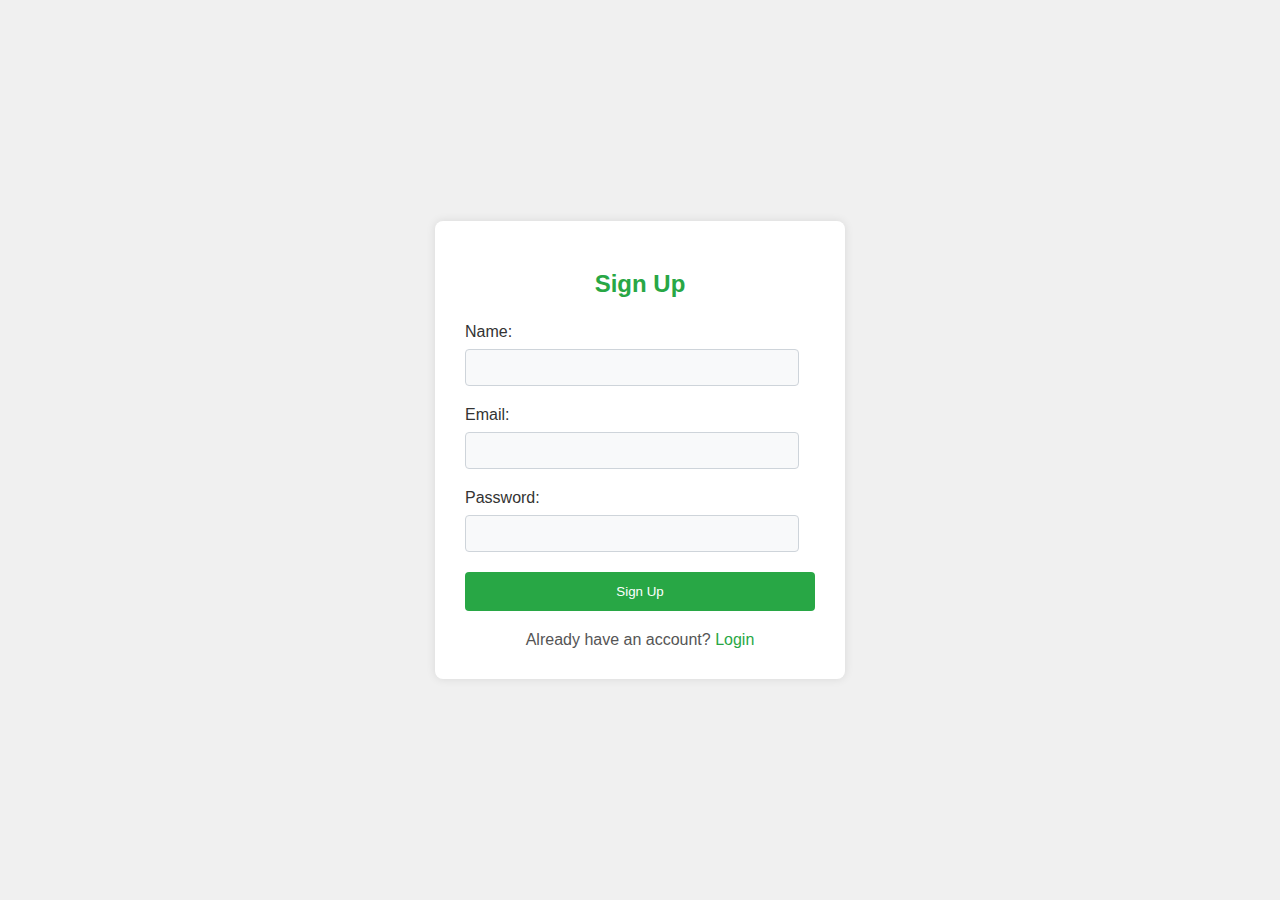
<file: signup/index.html>
<!DOCTYPE html>
<html lang="en">
<head>
    <meta charset="UTF-8">
    <meta name="viewport" content="width=device-width, initial-scale=1.0">
    <title>Triplify - Sign Up</title>
    <link rel="stylesheet" href="styles.css"> </head>
<body>

    <div class="container">
        <h2>Sign Up</h2>
        <form id="signup-form">
            <div class="form-group">
                <label for="signup-name">Name:</label>
                <input type="text" id="signup-name" name="signup-name" required>
            </div>
            <div class="form-group">
                <label for="signup-email">Email:</label>
                <input type="email" id="signup-email" name="signup-email" required>
            </div>
            <div class="form-group">
                <label for="signup-password">Password:</label>
                <input type="password" id="signup-password" name="signup-password" required>
            </div>
            <button type="submit">Sign Up</button>
            <div class="switch-form">
                Already have an account? <a href="#">Login</a>
            </div>
        </form>
    </div>

</body>
</html>
</file>
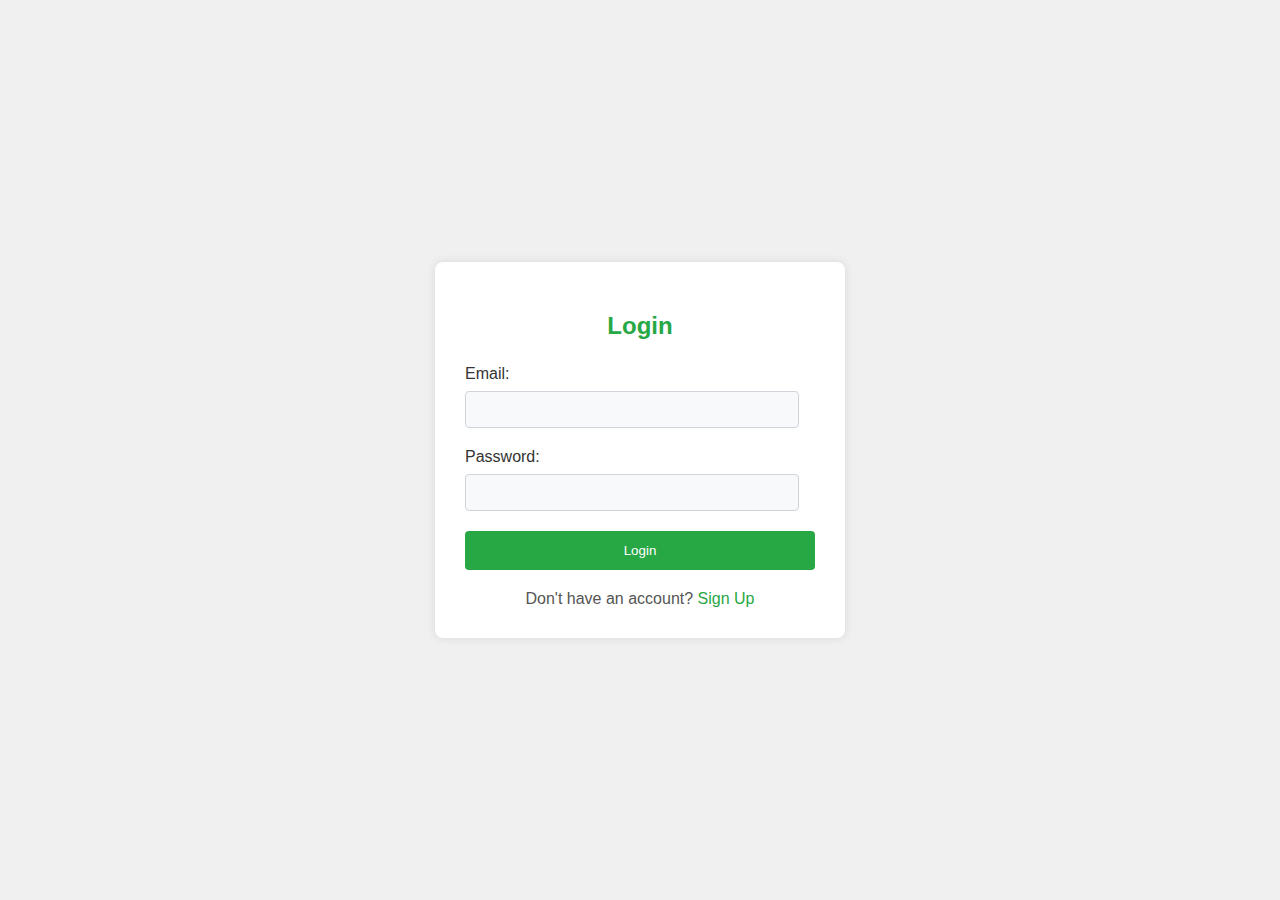
<file: html/login.html>
<!DOCTYPE html>
<html lang="en">
  <head>
    <meta charset="UTF-8" />
    <meta name="viewport" content="width=device-width, initial-scale=1.0" />
    <title>Hotel Booking - Login/Sign Up</title>
    <link rel="stylesheet" href="../css/login.css" />
  </head>
  <body>
    <div class="container">
      <div id="login-form">
        <h2>Login</h2>
        <form id="login-form-actual">
          <div class="form-group">
            <label for="login-email">Email:</label>
            <input type="email" id="login-email" name="login-email" required />
          </div>
          <div class="form-group">
            <label for="login-password">Password:</label>
            <input
              type="password"
              id="login-password"
              name="login-password"
              required
            />
          </div>
          <button type="submit" id="login-btn">Login</button>
        </form>
        <div class="switch-form">
          Don't have an account?
          <a href="./signup.html" id="signup-link">Sign Up</a>
        </div>
      </div>
    </div>

    <script src="../js/login.js"></script>
  </body>
</html>
</file>
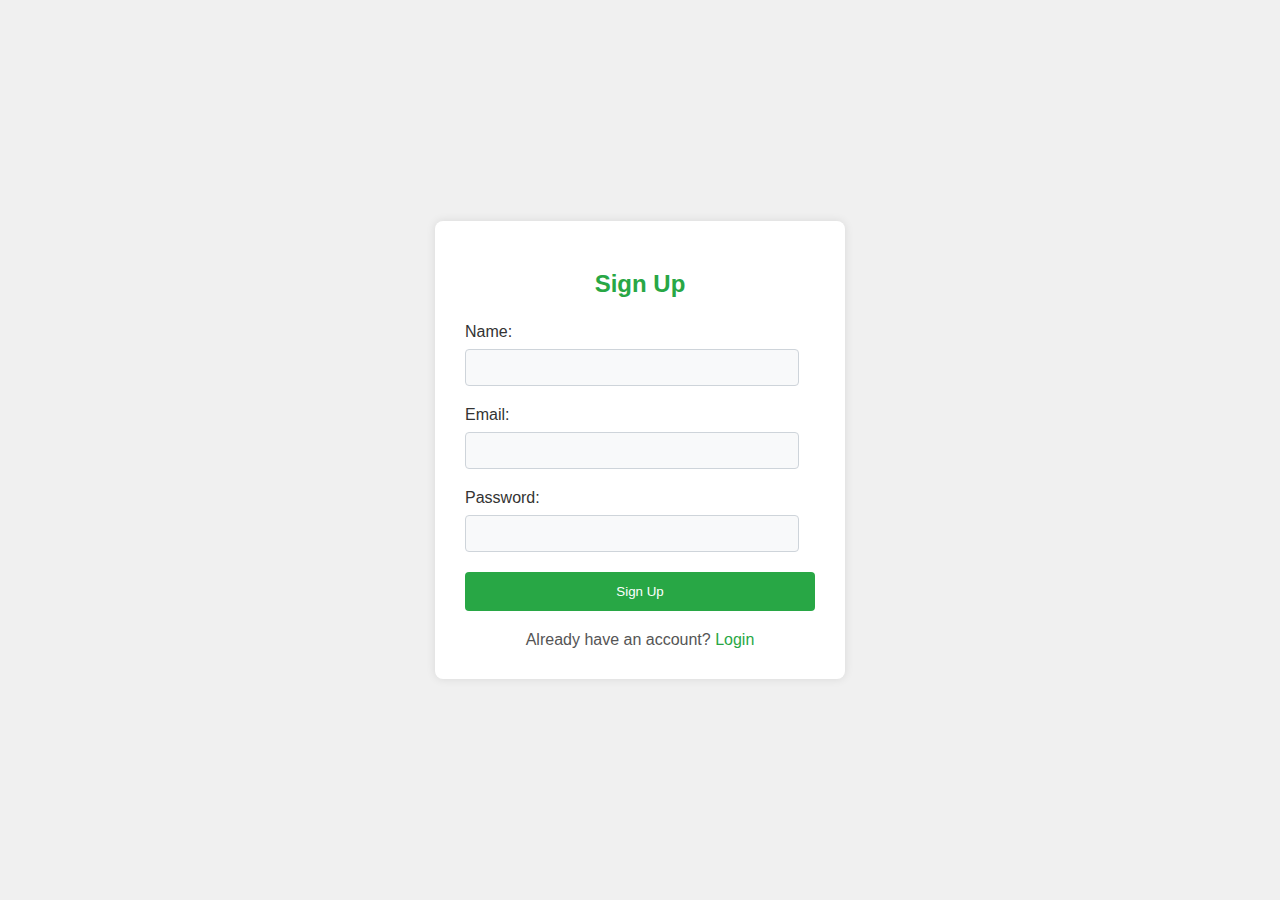
<file: html/signup.html>
<!DOCTYPE html>
<html lang="en">
<head>
    <meta charset="UTF-8">
    <meta name="viewport" content="width=device-width, initial-scale=1.0">
    <title>Triplify - Sign Up</title>
    <link rel="stylesheet" href="../css/signup.css"> </head>
<body>

    <div class="container">
        <h2>Sign Up</h2>
        <form id="signup-form">
            <div class="form-group">
                <label for="signup-name">Name:</label>
                <input type="text" id="signup-name" name="signup-name" required>
            </div>
            <div class="form-group">
                <label for="signup-email">Email:</label>
                <input type="email" id="signup-email" name="signup-email" required>
            </div>
            <div class="form-group">
                <label for="signup-password">Password:</label>
                <input type="password" id="signup-password" name="signup-password" required>
            </div>
            <button type="submit">Sign Up</button>
            <div class="switch-form">
                Already have an account? <a href="./login.html">Login</a>
            </div>
        </form>
    </div>

</body>
</html>
</file>
<file: signup/styles.css>
/* styles.css */
body {
    font-family: sans-serif;
    background-color: #f0f0f0;
    display: flex;
    justify-content: center;
    align-items: center;
    min-height: 100vh;
    margin: 0;
}

.container {
    background-color: #ffffff;
    padding: 30px;
    border-radius: 8px;
    box-shadow: 0 0 10px rgba(0, 0, 0, 0.1);
    width: 350px;
}

h2 {
    text-align: center;
    color: #28a745;
    margin-bottom: 25px;
}

.form-group {
    margin-bottom: 20px;
}

label {
    display: block;
    margin-bottom: 8px;
    color: #333;
}

input[type="text"],
input[type="email"],
input[type="password"] {
    width: calc(100% - 16px);
    padding: 10px;
    border: 1px solid #ced4da;
    border-radius: 4px;
    box-sizing: border-box;
    background-color: #f8f9fa;
}

button {
    width: 100%;
    padding: 12px;
    background-color: #28a745;
    color: white;
    border: none;
    border-radius: 4px;
    cursor: pointer;
}

button:hover {
    background-color: #218838;
}

.switch-form {
    text-align: center;
    margin-top: 20px;
    color: #555;
}

.switch-form a {
    color: #28a745;
    text-decoration: none;
}

.switch-form a:hover {
    text-decoration: underline;
}
</file>
<file: css/login.css>
/* styles.css */
body {
    font-family: sans-serif;
    background-color: #f0f0f0;
    display: flex;
    justify-content: center;
    align-items: center;
    min-height: 100vh;
    margin: 0;
}

.container {
    background-color: #ffffff;
    padding: 30px;
    border-radius: 8px;
    box-shadow: 0 0 10px rgba(0, 0, 0, 0.1);
    width: 350px;
}

h2 {
    text-align: center;
    color: #28a745;
    margin-bottom: 25px;
}

.form-group {
    margin-bottom: 20px;
}

label {
    display: block;
    margin-bottom: 8px;
    color: #333;
}

input[type="text"],
input[type="email"],
input[type="password"] {
    width: calc(100% - 16px);
    padding: 10px;
    border: 1px solid #ced4da;
    border-radius: 4px;
    box-sizing: border-box;
    background-color: #f8f9fa;
}

button {
    width: 100%;
    padding: 12px;
    background-color: #28a745;
    color: white;
    border: none;
    border-radius: 4px;
    cursor: pointer;
}

button:hover {
    background-color: #218838;
}

.switch-form {
    text-align: center;
    margin-top: 20px;
    color: #555;
}

.switch-form a {
    color: #28a745;
    text-decoration: none;
}

.switch-form a:hover {
    text-decoration: underline;
}
</file>
<file: css/signup.css>
/* styles.css */
body {
    font-family: sans-serif;
    background-color: #f0f0f0;
    display: flex;
    justify-content: center;
    align-items: center;
    min-height: 100vh;
    margin: 0;
}

.container {
    background-color: #ffffff;
    padding: 30px;
    border-radius: 8px;
    box-shadow: 0 0 10px rgba(0, 0, 0, 0.1);
    width: 350px;
}

h2 {
    text-align: center;
    color: #28a745;
    margin-bottom: 25px;
}

.form-group {
    margin-bottom: 20px;
}

label {
    display: block;
    margin-bottom: 8px;
    color: #333;
}

input[type="text"],
input[type="email"],
input[type="password"] {
    width: calc(100% - 16px);
    padding: 10px;
    border: 1px solid #ced4da;
    border-radius: 4px;
    box-sizing: border-box;
    background-color: #f8f9fa;
}

button {
    width: 100%;
    padding: 12px;
    background-color: #28a745;
    color: white;
    border: none;
    border-radius: 4px;
    cursor: pointer;
}

button:hover {
    background-color: #218838;
}

.switch-form {
    text-align: center;
    margin-top: 20px;
    color: #555;
}

.switch-form a {
    color: #28a745;
    text-decoration: none;
}

.switch-form a:hover {
    text-decoration: underline;
}
</file>
